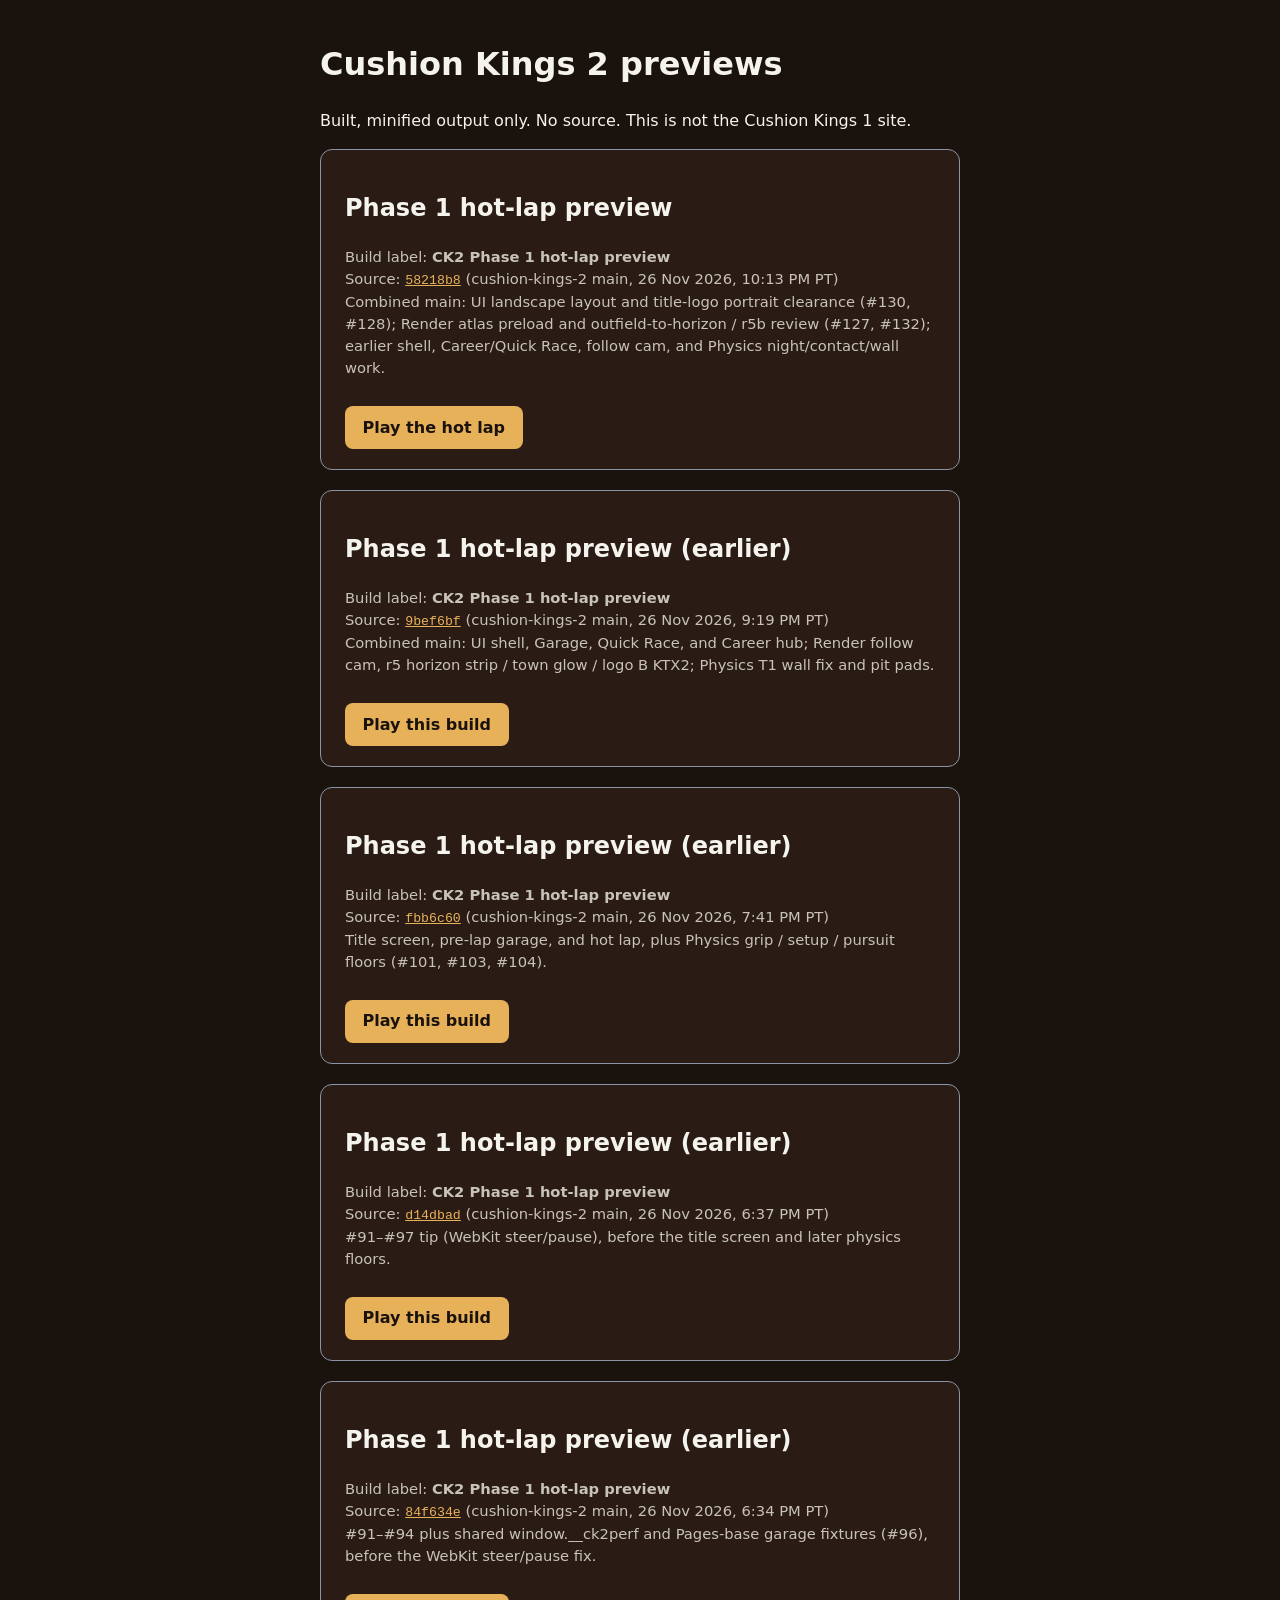
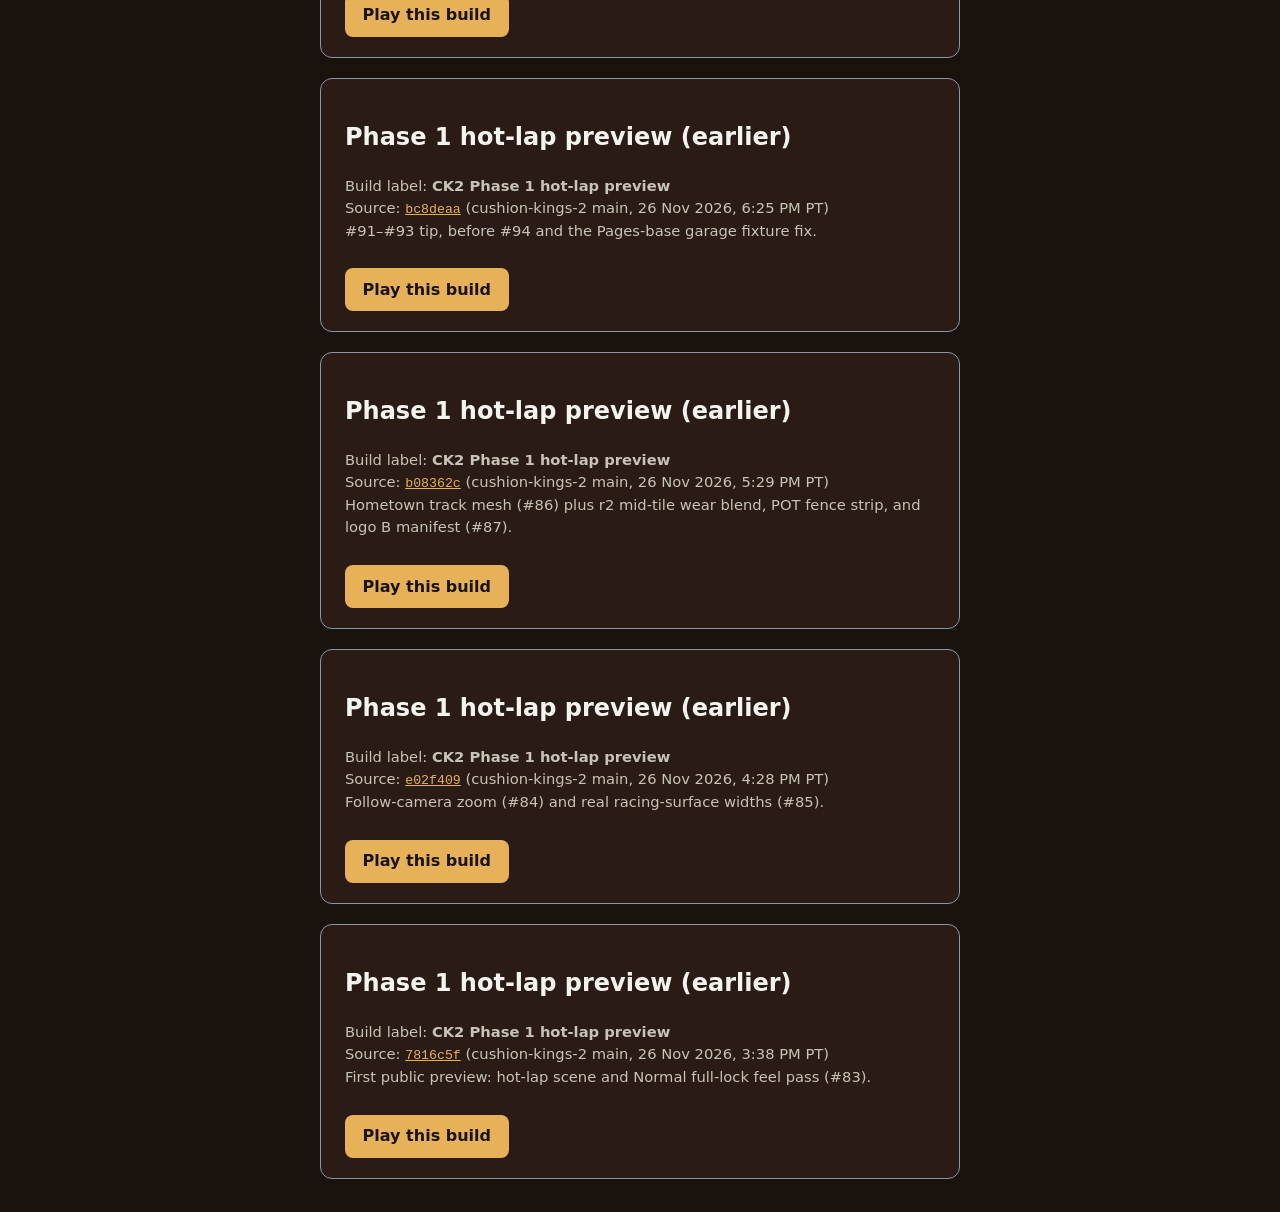
<file: index.html>
<!doctype html>
<html lang="en">
  <head>
    <meta charset="UTF-8" />
    <meta name="viewport" content="width=device-width, initial-scale=1" />
    <title>Cushion Kings 2 preview builds</title>
    <style>
      html, body { margin: 0; background: #1a120c; color: #f5f3ee; font: 16px/1.5 ui-sans-serif, system-ui, sans-serif; }
      main { max-width: 40rem; margin: 2.5rem auto; padding: 0 1.25rem; }
      a { color: #e7b15a; }
      .card { background: #2a1c14; border: 1px solid #8a94a6; border-radius: 12px; padding: 1.25rem 1.5rem; margin-bottom: 1.25rem; }
      .play { display: inline-block; margin-top: 0.75rem; padding: 0.6rem 1.1rem; background: #e7b15a; color: #1a120c; font-weight: 700; text-decoration: none; border-radius: 8px; }
      code { font-size: 0.9em; }
      .meta { color: #c8c3b8; font-size: 0.92rem; }
    </style>
  </head>
  <body>
    <main>
      <h1>Cushion Kings 2 previews</h1>
      <p>Built, minified output only. No source. This is not the Cushion Kings 1 site.</p>
      <div class="card">
        <h2>Phase 1 hot-lap preview</h2>
        <p class="meta">
          Build label: <strong>CK2 Phase 1 hot-lap preview</strong><br />
          Source: <a href="https://github.com/mattalansmith3-blip/cushion-kings-2/commit/58218b847200884dc8eda0a42fe87e33ebd512bb"><code>58218b8</code></a>
          (cushion-kings-2 main, 26 Nov 2026, 10:13 PM PT)<br />
          Combined main: UI landscape layout and title-logo portrait clearance (#130, #128); Render atlas preload and outfield-to-horizon / r5b review (#127, #132); earlier shell, Career/Quick Race, follow cam, and Physics night/contact/wall work.
        </p>
        <a class="play" href="p/p1-hotlap-58218b8/">Play the hot lap</a>
      </div>
      <div class="card">
        <h2>Phase 1 hot-lap preview (earlier)</h2>
        <p class="meta">
          Build label: <strong>CK2 Phase 1 hot-lap preview</strong><br />
          Source: <a href="https://github.com/mattalansmith3-blip/cushion-kings-2/commit/9bef6bf5163d62c0f485779916ec508bcab4ebbc"><code>9bef6bf</code></a>
          (cushion-kings-2 main, 26 Nov 2026, 9:19 PM PT)<br />
          Combined main: UI shell, Garage, Quick Race, and Career hub; Render follow cam, r5 horizon strip / town glow / logo B KTX2; Physics T1 wall fix and pit pads.
        </p>
        <a class="play" href="p/p1-hotlap-9bef6bf/">Play this build</a>
      </div>
      <div class="card">
        <h2>Phase 1 hot-lap preview (earlier)</h2>
        <p class="meta">
          Build label: <strong>CK2 Phase 1 hot-lap preview</strong><br />
          Source: <a href="https://github.com/mattalansmith3-blip/cushion-kings-2/commit/fbb6c6053c0123779695f4e8ce8b89b3b74c57c2"><code>fbb6c60</code></a>
          (cushion-kings-2 main, 26 Nov 2026, 7:41 PM PT)<br />
          Title screen, pre-lap garage, and hot lap, plus Physics grip / setup / pursuit floors (#101, #103, #104).
        </p>
        <a class="play" href="p/p1-hotlap-fbb6c60/">Play this build</a>
      </div>
      <div class="card">
        <h2>Phase 1 hot-lap preview (earlier)</h2>
        <p class="meta">
          Build label: <strong>CK2 Phase 1 hot-lap preview</strong><br />
          Source: <a href="https://github.com/mattalansmith3-blip/cushion-kings-2/commit/d14dbadcb716d99ba4c816b3a9e61ee2d3fda214"><code>d14dbad</code></a>
          (cushion-kings-2 main, 26 Nov 2026, 6:37 PM PT)<br />
          #91–#97 tip (WebKit steer/pause), before the title screen and later physics floors.
        </p>
        <a class="play" href="p/p1-hotlap-d14dbad/">Play this build</a>
      </div>
      <div class="card">
        <h2>Phase 1 hot-lap preview (earlier)</h2>
        <p class="meta">
          Build label: <strong>CK2 Phase 1 hot-lap preview</strong><br />
          Source: <a href="https://github.com/mattalansmith3-blip/cushion-kings-2/commit/84f634ee78943b0fef6dc0ec4ab4d646e3c7b672"><code>84f634e</code></a>
          (cushion-kings-2 main, 26 Nov 2026, 6:34 PM PT)<br />
          #91–#94 plus shared window.__ck2perf and Pages-base garage fixtures (#96), before the WebKit steer/pause fix.
        </p>
        <a class="play" href="p/p1-hotlap-84f634e/">Play this build</a>
      </div>
      <div class="card">
        <h2>Phase 1 hot-lap preview (earlier)</h2>
        <p class="meta">
          Build label: <strong>CK2 Phase 1 hot-lap preview</strong><br />
          Source: <a href="https://github.com/mattalansmith3-blip/cushion-kings-2/commit/bc8deaa925ad70481d236984759fc9d6b75e43c6"><code>bc8deaa</code></a>
          (cushion-kings-2 main, 26 Nov 2026, 6:25 PM PT)<br />
          #91–#93 tip, before #94 and the Pages-base garage fixture fix.
        </p>
        <a class="play" href="p/p1-hotlap-bc8deaa/">Play this build</a>
      </div>
      <div class="card">
        <h2>Phase 1 hot-lap preview (earlier)</h2>
        <p class="meta">
          Build label: <strong>CK2 Phase 1 hot-lap preview</strong><br />
          Source: <a href="https://github.com/mattalansmith3-blip/cushion-kings-2/commit/b08362c65c8a18a13f61f91b38b6ec4a967fd381"><code>b08362c</code></a>
          (cushion-kings-2 main, 26 Nov 2026, 5:29 PM PT)<br />
          Hometown track mesh (#86) plus r2 mid-tile wear blend, POT fence strip, and logo B manifest (#87).
        </p>
        <a class="play" href="p/p1-hotlap-b08362c/">Play this build</a>
      </div>
      <div class="card">
        <h2>Phase 1 hot-lap preview (earlier)</h2>
        <p class="meta">
          Build label: <strong>CK2 Phase 1 hot-lap preview</strong><br />
          Source: <a href="https://github.com/mattalansmith3-blip/cushion-kings-2/commit/e02f4095c06a96f873476b84678816f98e629601"><code>e02f409</code></a>
          (cushion-kings-2 main, 26 Nov 2026, 4:28 PM PT)<br />
          Follow-camera zoom (#84) and real racing-surface widths (#85).
        </p>
        <a class="play" href="p/p1-hotlap-e02f409/">Play this build</a>
      </div>
      <div class="card">
        <h2>Phase 1 hot-lap preview (earlier)</h2>
        <p class="meta">
          Build label: <strong>CK2 Phase 1 hot-lap preview</strong><br />
          Source: <a href="https://github.com/mattalansmith3-blip/cushion-kings-2/commit/7816c5f55681a9a3921d695f5456d43668de1413"><code>7816c5f</code></a>
          (cushion-kings-2 main, 26 Nov 2026, 3:38 PM PT)<br />
          First public preview: hot-lap scene and Normal full-lock feel pass (#83).
        </p>
        <a class="play" href="p/p1-hotlap-7816c5f/">Play this build</a>
      </div>
    </main>
  </body>
</html>
</file>
